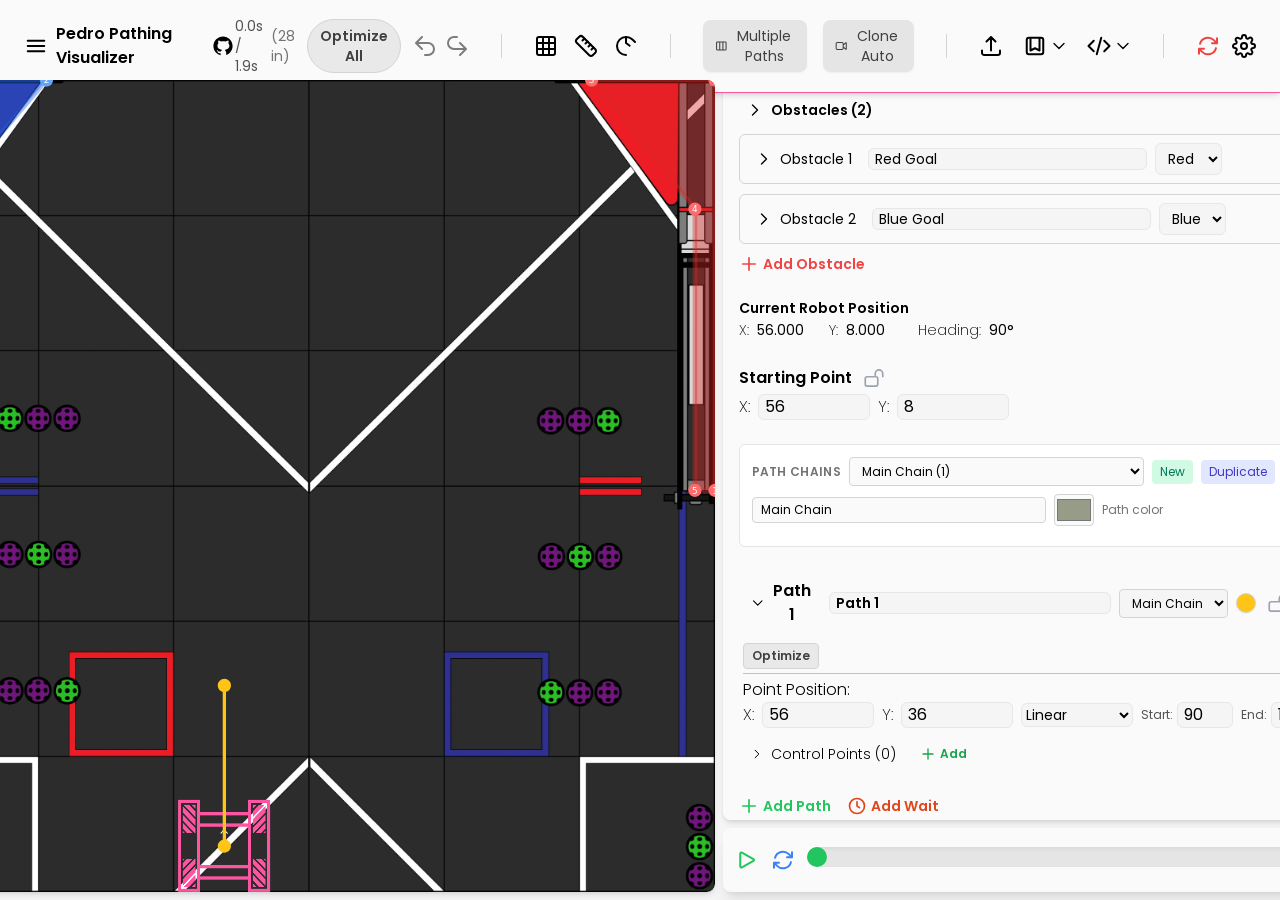
<file: index.html>
<!doctype html>
<html class="h-full w-full" lang="en">
  <head>
    <meta charset="UTF-8" />
    <meta name="viewport" content="width=device-width, initial-scale=1.0" />
    <title>Pedro Pathing Visualizer</title>
    <link rel="icon" type="image/x-icon" href="./favicon.ico" />
    <script type="module" crossorigin src="./assets/index.js"></script>
    <link rel="stylesheet" crossorigin href="./assets/index.css">
  </head>
  <body
    class="h-full w-full bg-neutral-100 font-poppins dark:bg-neutral-950 dark:text-white"
  >
    <script>
      if ("serviceWorker" in navigator) {
        let refreshing = false;
        navigator.serviceWorker.addEventListener("controllerchange", () => {
          if (refreshing) return;
          refreshing = true;
          window.location.reload();
        });

        navigator.serviceWorker.register("sw.js").then(
          (registration) => {
            registration.update();
            console.log(
              "Service worker registration successful:",
              registration,
            );
          },
          (error) => {
            console.error(`Service worker registration failed: ${error}`);
          },
        );
      } else {
        console.error("Service workers are not supported.");
      }
    </script>
  </body>
</html>
</file>
<file: assets/index.css>
*,:before,:after{box-sizing:border-box;border-width:0;border-style:solid;border-color:#e5e7eb}:before,:after{--tw-content: ""}html,:host{line-height:1.5;-webkit-text-size-adjust:100%;-moz-tab-size:4;-o-tab-size:4;tab-size:4;font-family:ui-sans-serif,system-ui,sans-serif,"Apple Color Emoji","Segoe UI Emoji",Segoe UI Symbol,"Noto Color Emoji";font-feature-settings:normal;font-variation-settings:normal;-webkit-tap-highlight-color:transparent}body{margin:0;line-height:inherit}hr{height:0;color:inherit;border-top-width:1px}abbr:where([title]){-webkit-text-decoration:underline dotted;text-decoration:underline dotted}h1,h2,h3,h4,h5,h6{font-size:inherit;font-weight:inherit}a{color:inherit;text-decoration:inherit}b,strong{font-weight:bolder}code,kbd,samp,pre{font-family:ui-monospace,SFMono-Regular,Menlo,Monaco,Consolas,Liberation Mono,Courier New,monospace;font-feature-settings:normal;font-variation-settings:normal;font-size:1em}small{font-size:80%}sub,sup{font-size:75%;line-height:0;position:relative;vertical-align:baseline}sub{bottom:-.25em}sup{top:-.5em}table{text-indent:0;border-color:inherit;border-collapse:collapse}button,input,optgroup,select,textarea{font-family:inherit;font-feature-settings:inherit;font-variation-settings:inherit;font-size:100%;font-weight:inherit;line-height:inherit;letter-spacing:inherit;color:inherit;margin:0;padding:0}button,select{text-transform:none}button,input:where([type=button]),input:where([type=reset]),input:where([type=submit]){-webkit-appearance:button;background-color:transparent;background-image:none}:-moz-focusring{outline:auto}:-moz-ui-invalid{box-shadow:none}progress{vertical-align:baseline}::-webkit-inner-spin-button,::-webkit-outer-spin-button{height:auto}[type=search]{-webkit-appearance:textfield;outline-offset:-2px}::-webkit-search-decoration{-webkit-appearance:none}::-webkit-file-upload-button{-webkit-appearance:button;font:inherit}summary{display:list-item}blockquote,dl,dd,h1,h2,h3,h4,h5,h6,hr,figure,p,pre{margin:0}fieldset{margin:0;padding:0}legend{padding:0}ol,ul,menu{list-style:none;margin:0;padding:0}dialog{padding:0}textarea{resize:vertical}input::-moz-placeholder,textarea::-moz-placeholder{opacity:1;color:#9ca3af}input::placeholder,textarea::placeholder{opacity:1;color:#9ca3af}button,[role=button]{cursor:pointer}:disabled{cursor:default}img,svg,video,canvas,audio,iframe,embed,object{display:block;vertical-align:middle}img,video{max-width:100%;height:auto}[hidden]{display:none}*,:before,:after{--tw-border-spacing-x: 0;--tw-border-spacing-y: 0;--tw-translate-x: 0;--tw-translate-y: 0;--tw-rotate: 0;--tw-skew-x: 0;--tw-skew-y: 0;--tw-scale-x: 1;--tw-scale-y: 1;--tw-pan-x: ;--tw-pan-y: ;--tw-pinch-zoom: ;--tw-scroll-snap-strictness: proximity;--tw-gradient-from-position: ;--tw-gradient-via-position: ;--tw-gradient-to-position: ;--tw-ordinal: ;--tw-slashed-zero: ;--tw-numeric-figure: ;--tw-numeric-spacing: ;--tw-numeric-fraction: ;--tw-ring-inset: ;--tw-ring-offset-width: 0px;--tw-ring-offset-color: #fff;--tw-ring-color: rgb(59 130 246 / .5);--tw-ring-offset-shadow: 0 0 #0000;--tw-ring-shadow: 0 0 #0000;--tw-shadow: 0 0 #0000;--tw-shadow-colored: 0 0 #0000;--tw-blur: ;--tw-brightness: ;--tw-contrast: ;--tw-grayscale: ;--tw-hue-rotate: ;--tw-invert: ;--tw-saturate: ;--tw-sepia: ;--tw-drop-shadow: ;--tw-backdrop-blur: ;--tw-backdrop-brightness: ;--tw-backdrop-contrast: ;--tw-backdrop-grayscale: ;--tw-backdrop-hue-rotate: ;--tw-backdrop-invert: ;--tw-backdrop-opacity: ;--tw-backdrop-saturate: ;--tw-backdrop-sepia: ;--tw-contain-size: ;--tw-contain-layout: ;--tw-contain-paint: ;--tw-contain-style: }::backdrop{--tw-border-spacing-x: 0;--tw-border-spacing-y: 0;--tw-translate-x: 0;--tw-translate-y: 0;--tw-rotate: 0;--tw-skew-x: 0;--tw-skew-y: 0;--tw-scale-x: 1;--tw-scale-y: 1;--tw-pan-x: ;--tw-pan-y: ;--tw-pinch-zoom: ;--tw-scroll-snap-strictness: proximity;--tw-gradient-from-position: ;--tw-gradient-via-position: ;--tw-gradient-to-position: ;--tw-ordinal: ;--tw-slashed-zero: ;--tw-numeric-figure: ;--tw-numeric-spacing: ;--tw-numeric-fraction: ;--tw-ring-inset: ;--tw-ring-offset-width: 0px;--tw-ring-offset-color: #fff;--tw-ring-color: rgb(59 130 246 / .5);--tw-ring-offset-shadow: 0 0 #0000;--tw-ring-shadow: 0 0 #0000;--tw-shadow: 0 0 #0000;--tw-shadow-colored: 0 0 #0000;--tw-blur: ;--tw-brightness: ;--tw-contrast: ;--tw-grayscale: ;--tw-hue-rotate: ;--tw-invert: ;--tw-saturate: ;--tw-sepia: ;--tw-drop-shadow: ;--tw-backdrop-blur: ;--tw-backdrop-brightness: ;--tw-backdrop-contrast: ;--tw-backdrop-grayscale: ;--tw-backdrop-hue-rotate: ;--tw-backdrop-invert: ;--tw-backdrop-opacity: ;--tw-backdrop-saturate: ;--tw-backdrop-sepia: ;--tw-contain-size: ;--tw-contain-layout: ;--tw-contain-paint: ;--tw-contain-style: }.pointer-events-none{pointer-events:none}.pointer-events-auto{pointer-events:auto}.visible{visibility:visible}.collapse{visibility:collapse}.static{position:static}.fixed{position:fixed}.absolute{position:absolute}.relative{position:relative}.sticky{position:sticky}.inset-0{top:0;right:0;bottom:0;left:0}.-bottom-5{bottom:-1.25rem}.bottom-2{bottom:.5rem}.bottom-4{bottom:1rem}.bottom-full{bottom:100%}.left-0{left:0}.left-1\/2{left:50%}.left-4{left:1rem}.right-0{right:0}.right-1{right:.25rem}.right-2{right:.5rem}.right-4{right:1rem}.top-0{top:0}.top-1{top:.25rem}.z-10{z-index:10}.z-20{z-index:20}.z-40{z-index:40}.z-50{z-index:50}.z-\[1005\]{z-index:1005}.z-\[1006\]{z-index:1006}.z-\[1010\]{z-index:1010}.z-\[1100\]{z-index:1100}.z-\[1200\]{z-index:1200}.z-\[2000\]{z-index:2000}.mx-2{margin-left:.5rem;margin-right:.5rem}.mx-4{margin-left:1rem;margin-right:1rem}.mx-auto{margin-left:auto;margin-right:auto}.mb-1{margin-bottom:.25rem}.mb-2{margin-bottom:.5rem}.mb-3{margin-bottom:.75rem}.mb-4{margin-bottom:1rem}.mb-6{margin-bottom:1.5rem}.ml-1{margin-left:.25rem}.ml-2{margin-left:.5rem}.ml-6{margin-left:1.5rem}.ml-auto{margin-left:auto}.mr-1{margin-right:.25rem}.mt-0\.5{margin-top:.125rem}.mt-1{margin-top:.25rem}.mt-1\.5{margin-top:.375rem}.mt-2{margin-top:.5rem}.mt-3{margin-top:.75rem}.mt-4{margin-top:1rem}.block{display:block}.flex{display:flex}.inline-flex{display:inline-flex}.grid{display:grid}.hidden{display:none}.aspect-square{aspect-ratio:1 / 1}.size-10{width:2.5rem;height:2.5rem}.size-12{width:3rem;height:3rem}.size-3{width:.75rem;height:.75rem}.size-3\.5{width:.875rem;height:.875rem}.size-4{width:1rem;height:1rem}.size-5{width:1.25rem;height:1.25rem}.size-6{width:1.5rem;height:1.5rem}.h-10{height:2.5rem}.h-2{height:.5rem}.h-20{height:5rem}.h-3{height:.75rem}.h-32{height:8rem}.h-4{height:1rem}.h-5{height:1.25rem}.h-6{height:1.5rem}.h-8{height:2rem}.h-\[0\.75px\]{height:.75px}.h-full{height:100%}.h-screen{height:100vh}.max-h-\[68vh\]{max-height:68vh}.max-h-\[80vh\]{max-height:80vh}.max-h-\[90vh\]{max-height:90vh}.max-h-\[92vh\]{max-height:92vh}.min-h-4{min-height:1rem}.w-10{width:2.5rem}.w-14{width:3.5rem}.w-16{width:4rem}.w-20{width:5rem}.w-24{width:6rem}.w-28{width:7rem}.w-3{width:.75rem}.w-32{width:8rem}.w-4{width:1rem}.w-40{width:10rem}.w-48{width:12rem}.w-5{width:1.25rem}.w-8{width:2rem}.w-80{width:20rem}.w-\[min\(96vw\,1180px\)\]{width:min(96vw,1180px)}.w-full{width:100%}.w-screen{width:100vw}.min-w-0{min-width:0px}.min-w-\[3rem\]{min-width:3rem}.max-w-2xl{max-width:42rem}.max-w-4xl{max-width:56rem}.max-w-\[12rem\]{max-width:12rem}.max-w-\[160px\]{max-width:160px}.max-w-md{max-width:28rem}.flex-1{flex:1 1 0%}.flex-shrink-0,.shrink-0{flex-shrink:0}.grow{flex-grow:1}.-translate-x-1\/2{--tw-translate-x: -50%;transform:translate(var(--tw-translate-x),var(--tw-translate-y)) rotate(var(--tw-rotate)) skew(var(--tw-skew-x)) skewY(var(--tw-skew-y)) scaleX(var(--tw-scale-x)) scaleY(var(--tw-scale-y))}.-translate-x-full{--tw-translate-x: -100%;transform:translate(var(--tw-translate-x),var(--tw-translate-y)) rotate(var(--tw-rotate)) skew(var(--tw-skew-x)) skewY(var(--tw-skew-y)) scaleX(var(--tw-scale-x)) scaleY(var(--tw-scale-y))}.translate-x-0{--tw-translate-x: 0px;transform:translate(var(--tw-translate-x),var(--tw-translate-y)) rotate(var(--tw-rotate)) skew(var(--tw-skew-x)) skewY(var(--tw-skew-y)) scaleX(var(--tw-scale-x)) scaleY(var(--tw-scale-y))}.rotate-0{--tw-rotate: 0deg;transform:translate(var(--tw-translate-x),var(--tw-translate-y)) rotate(var(--tw-rotate)) skew(var(--tw-skew-x)) skewY(var(--tw-skew-y)) scaleX(var(--tw-scale-x)) scaleY(var(--tw-scale-y))}.rotate-180{--tw-rotate: 180deg;transform:translate(var(--tw-translate-x),var(--tw-translate-y)) rotate(var(--tw-rotate)) skew(var(--tw-skew-x)) skewY(var(--tw-skew-y)) scaleX(var(--tw-scale-x)) scaleY(var(--tw-scale-y))}.rotate-90{--tw-rotate: 90deg;transform:translate(var(--tw-translate-x),var(--tw-translate-y)) rotate(var(--tw-rotate)) skew(var(--tw-skew-x)) skewY(var(--tw-skew-y)) scaleX(var(--tw-scale-x)) scaleY(var(--tw-scale-y))}.transform{transform:translate(var(--tw-translate-x),var(--tw-translate-y)) rotate(var(--tw-rotate)) skew(var(--tw-skew-x)) skewY(var(--tw-skew-y)) scaleX(var(--tw-scale-x)) scaleY(var(--tw-scale-y))}@keyframes spin{to{transform:rotate(360deg)}}.animate-spin{animation:spin 1s linear infinite}.cursor-crosshair{cursor:crosshair}.cursor-grab{cursor:grab}.cursor-move{cursor:move}.cursor-nwse-resize{cursor:nwse-resize}.cursor-pointer{cursor:pointer}.resize{resize:both}.appearance-none{-webkit-appearance:none;-moz-appearance:none;appearance:none}.grid-cols-1{grid-template-columns:repeat(1,minmax(0,1fr))}.grid-cols-2{grid-template-columns:repeat(2,minmax(0,1fr))}.grid-cols-3{grid-template-columns:repeat(3,minmax(0,1fr))}.flex-row{flex-direction:row}.flex-col{flex-direction:column}.flex-wrap{flex-wrap:wrap}.items-start{align-items:flex-start}.items-center{align-items:center}.justify-start{justify-content:flex-start}.justify-end{justify-content:flex-end}.justify-center{justify-content:center}.justify-between{justify-content:space-between}.gap-0{gap:0px}.gap-0\.5{gap:.125rem}.gap-1{gap:.25rem}.gap-1\.5{gap:.375rem}.gap-2{gap:.5rem}.gap-2\.5{gap:.625rem}.gap-3{gap:.75rem}.gap-4{gap:1rem}.gap-6{gap:1.5rem}.space-y-1>:not([hidden])~:not([hidden]){--tw-space-y-reverse: 0;margin-top:calc(.25rem * calc(1 - var(--tw-space-y-reverse)));margin-bottom:calc(.25rem * var(--tw-space-y-reverse))}.space-y-2>:not([hidden])~:not([hidden]){--tw-space-y-reverse: 0;margin-top:calc(.5rem * calc(1 - var(--tw-space-y-reverse)));margin-bottom:calc(.5rem * var(--tw-space-y-reverse))}.space-y-3>:not([hidden])~:not([hidden]){--tw-space-y-reverse: 0;margin-top:calc(.75rem * calc(1 - var(--tw-space-y-reverse)));margin-bottom:calc(.75rem * var(--tw-space-y-reverse))}.space-y-4>:not([hidden])~:not([hidden]){--tw-space-y-reverse: 0;margin-top:calc(1rem * calc(1 - var(--tw-space-y-reverse)));margin-bottom:calc(1rem * var(--tw-space-y-reverse))}.divide-y>:not([hidden])~:not([hidden]){--tw-divide-y-reverse: 0;border-top-width:calc(1px * calc(1 - var(--tw-divide-y-reverse)));border-bottom-width:calc(1px * var(--tw-divide-y-reverse))}.divide-neutral-200>:not([hidden])~:not([hidden]){--tw-divide-opacity: 1;border-color:rgb(229 229 229 / var(--tw-divide-opacity))}.overflow-auto{overflow:auto}.overflow-hidden{overflow:hidden}.overflow-clip{overflow:clip}.overflow-y-auto{overflow-y:auto}.overflow-x-hidden{overflow-x:hidden}.overflow-y-scroll{overflow-y:scroll}.truncate{overflow:hidden;text-overflow:ellipsis;white-space:nowrap}.whitespace-normal{white-space:normal}.whitespace-nowrap{white-space:nowrap}.rounded{border-radius:.25rem}.rounded-full{border-radius:9999px}.rounded-lg{border-radius:.5rem}.rounded-md{border-radius:.375rem}.border{border-width:1px}.border-2{border-width:2px}.border-\[0\.5px\]{border-width:.5px}.border-b{border-bottom-width:1px}.border-b-2{border-bottom-width:2px}.border-b-\[0\.75px\]{border-bottom-width:.75px}.border-l{border-left-width:1px}.border-t{border-top-width:1px}.border-dashed{border-style:dashed}.border-\[\#fe55a2\]{--tw-border-opacity: 1;border-color:rgb(254 85 162 / var(--tw-border-opacity))}.border-amber-200{--tw-border-opacity: 1;border-color:rgb(253 230 138 / var(--tw-border-opacity))}.border-amber-300{--tw-border-opacity: 1;border-color:rgb(252 211 77 / var(--tw-border-opacity))}.border-blue-200{--tw-border-opacity: 1;border-color:rgb(191 219 254 / var(--tw-border-opacity))}.border-blue-300{--tw-border-opacity: 1;border-color:rgb(147 197 253 / var(--tw-border-opacity))}.border-blue-500{--tw-border-opacity: 1;border-color:rgb(59 130 246 / var(--tw-border-opacity))}.border-cyan-300{--tw-border-opacity: 1;border-color:rgb(103 232 249 / var(--tw-border-opacity))}.border-green-300{--tw-border-opacity: 1;border-color:rgb(134 239 172 / var(--tw-border-opacity))}.border-neutral-200{--tw-border-opacity: 1;border-color:rgb(229 229 229 / var(--tw-border-opacity))}.border-neutral-200\/70{border-color:#e5e5e5b3}.border-neutral-300{--tw-border-opacity: 1;border-color:rgb(212 212 212 / var(--tw-border-opacity))}.border-purple-300{--tw-border-opacity: 1;border-color:rgb(216 180 254 / var(--tw-border-opacity))}.border-red-300{--tw-border-opacity: 1;border-color:rgb(252 165 165 / var(--tw-border-opacity))}.bg-amber-200{--tw-bg-opacity: 1;background-color:rgb(253 230 138 / var(--tw-bg-opacity))}.bg-amber-400{--tw-bg-opacity: 1;background-color:rgb(251 191 36 / var(--tw-bg-opacity))}.bg-amber-50{--tw-bg-opacity: 1;background-color:rgb(255 251 235 / var(--tw-bg-opacity))}.bg-amber-500{--tw-bg-opacity: 1;background-color:rgb(245 158 11 / var(--tw-bg-opacity))}.bg-amber-700{--tw-bg-opacity: 1;background-color:rgb(180 83 9 / var(--tw-bg-opacity))}.bg-black{--tw-bg-opacity: 1;background-color:rgb(0 0 0 / var(--tw-bg-opacity))}.bg-black\/40{background-color:#0006}.bg-blue-50{--tw-bg-opacity: 1;background-color:rgb(239 246 255 / var(--tw-bg-opacity))}.bg-blue-500{--tw-bg-opacity: 1;background-color:rgb(59 130 246 / var(--tw-bg-opacity))}.bg-blue-600{--tw-bg-opacity: 1;background-color:rgb(37 99 235 / var(--tw-bg-opacity))}.bg-cyan-100{--tw-bg-opacity: 1;background-color:rgb(207 250 254 / var(--tw-bg-opacity))}.bg-cyan-400{--tw-bg-opacity: 1;background-color:rgb(34 211 238 / var(--tw-bg-opacity))}.bg-cyan-500{--tw-bg-opacity: 1;background-color:rgb(6 182 212 / var(--tw-bg-opacity))}.bg-emerald-100{--tw-bg-opacity: 1;background-color:rgb(209 250 229 / var(--tw-bg-opacity))}.bg-emerald-500{--tw-bg-opacity: 1;background-color:rgb(16 185 129 / var(--tw-bg-opacity))}.bg-emerald-600{--tw-bg-opacity: 1;background-color:rgb(5 150 105 / var(--tw-bg-opacity))}.bg-green-50{--tw-bg-opacity: 1;background-color:rgb(240 253 244 / var(--tw-bg-opacity))}.bg-green-500{--tw-bg-opacity: 1;background-color:rgb(34 197 94 / var(--tw-bg-opacity))}.bg-indigo-100{--tw-bg-opacity: 1;background-color:rgb(224 231 255 / var(--tw-bg-opacity))}.bg-indigo-600{--tw-bg-opacity: 1;background-color:rgb(79 70 229 / var(--tw-bg-opacity))}.bg-neutral-100{--tw-bg-opacity: 1;background-color:rgb(245 245 245 / var(--tw-bg-opacity))}.bg-neutral-100\/70{background-color:#f5f5f5b3}.bg-neutral-200{--tw-bg-opacity: 1;background-color:rgb(229 229 229 / var(--tw-bg-opacity))}.bg-neutral-200\/80{background-color:#e5e5e5cc}.bg-neutral-300{--tw-bg-opacity: 1;background-color:rgb(212 212 212 / var(--tw-bg-opacity))}.bg-neutral-50{--tw-bg-opacity: 1;background-color:rgb(250 250 250 / var(--tw-bg-opacity))}.bg-neutral-500{--tw-bg-opacity: 1;background-color:rgb(115 115 115 / var(--tw-bg-opacity))}.bg-neutral-800{--tw-bg-opacity: 1;background-color:rgb(38 38 38 / var(--tw-bg-opacity))}.bg-neutral-900{--tw-bg-opacity: 1;background-color:rgb(23 23 23 / var(--tw-bg-opacity))}.bg-neutral-950{--tw-bg-opacity: 1;background-color:rgb(10 10 10 / var(--tw-bg-opacity))}.bg-purple-50{--tw-bg-opacity: 1;background-color:rgb(250 245 255 / var(--tw-bg-opacity))}.bg-purple-500{--tw-bg-opacity: 1;background-color:rgb(168 85 247 / var(--tw-bg-opacity))}.bg-purple-600{--tw-bg-opacity: 1;background-color:rgb(147 51 234 / var(--tw-bg-opacity))}.bg-red-100{--tw-bg-opacity: 1;background-color:rgb(254 226 226 / var(--tw-bg-opacity))}.bg-red-500{--tw-bg-opacity: 1;background-color:rgb(239 68 68 / var(--tw-bg-opacity))}.bg-rose-100{--tw-bg-opacity: 1;background-color:rgb(255 228 230 / var(--tw-bg-opacity))}.bg-rose-500{--tw-bg-opacity: 1;background-color:rgb(244 63 94 / var(--tw-bg-opacity))}.bg-white{--tw-bg-opacity: 1;background-color:rgb(255 255 255 / var(--tw-bg-opacity))}.bg-white\/20{background-color:#fff3}.bg-opacity-25{--tw-bg-opacity: .25}.bg-opacity-40{--tw-bg-opacity: .4}.bg-opacity-50{--tw-bg-opacity: .5}.bg-opacity-60{--tw-bg-opacity: .6}.bg-gradient-to-r{background-image:linear-gradient(to right,var(--tw-gradient-stops))}.from-blue-50{--tw-gradient-from: #eff6ff var(--tw-gradient-from-position);--tw-gradient-to: rgb(239 246 255 / 0) var(--tw-gradient-to-position);--tw-gradient-stops: var(--tw-gradient-from), var(--tw-gradient-to)}.from-blue-500{--tw-gradient-from: #3b82f6 var(--tw-gradient-from-position);--tw-gradient-to: rgb(59 130 246 / 0) var(--tw-gradient-to-position);--tw-gradient-stops: var(--tw-gradient-from), var(--tw-gradient-to)}.from-transparent{--tw-gradient-from: transparent var(--tw-gradient-from-position);--tw-gradient-to: rgb(0 0 0 / 0) var(--tw-gradient-to-position);--tw-gradient-stops: var(--tw-gradient-from), var(--tw-gradient-to)}.via-yellow-200\/20{--tw-gradient-to: rgb(254 240 138 / 0) var(--tw-gradient-to-position);--tw-gradient-stops: var(--tw-gradient-from), rgb(254 240 138 / .2) var(--tw-gradient-via-position), var(--tw-gradient-to)}.to-blue-100{--tw-gradient-to: #dbeafe var(--tw-gradient-to-position)}.to-purple-600{--tw-gradient-to: #9333ea var(--tw-gradient-to-position)}.to-transparent{--tw-gradient-to: transparent var(--tw-gradient-to-position)}.fill-blue-600{fill:#2563eb}.fill-gray-400{fill:#9ca3af}.fill-gray-600{fill:#4b5563}.fill-red-600{fill:#dc2626}.fill-white{fill:#fff}.stroke-blue-500{stroke:#3b82f6}.stroke-gray-400{stroke:#9ca3af}.stroke-green-500{stroke:#22c55e}.stroke-red-500{stroke:#ef4444}.stroke-yellow-500{stroke:#eab308}.object-contain{-o-object-fit:contain;object-fit:contain}.p-0{padding:0}.p-1{padding:.25rem}.p-1\.5{padding:.375rem}.p-2{padding:.5rem}.p-3{padding:.75rem}.p-4{padding:1rem}.p-6{padding:1.5rem}.p-8{padding:2rem}.px-1{padding-left:.25rem;padding-right:.25rem}.px-1\.5{padding-left:.375rem;padding-right:.375rem}.px-2{padding-left:.5rem;padding-right:.5rem}.px-3{padding-left:.75rem;padding-right:.75rem}.px-4{padding-left:1rem;padding-right:1rem}.px-6{padding-left:1.5rem;padding-right:1.5rem}.py-0\.5{padding-top:.125rem;padding-bottom:.125rem}.py-1{padding-top:.25rem;padding-bottom:.25rem}.py-1\.5{padding-top:.375rem;padding-bottom:.375rem}.py-2{padding-top:.5rem;padding-bottom:.5rem}.py-2\.5{padding-top:.625rem;padding-bottom:.625rem}.py-3{padding-top:.75rem;padding-bottom:.75rem}.py-4{padding-top:1rem;padding-bottom:1rem}.py-5{padding-top:1.25rem;padding-bottom:1.25rem}.pl-1\.5{padding-left:.375rem}.pr-2{padding-right:.5rem}.pt-20{padding-top:5rem}.pt-4{padding-top:1rem}.text-left{text-align:left}.text-center{text-align:center}.text-right{text-align:right}.font-poppins{font-family:Poppins,ui-sans-serif,system-ui,sans-serif}.text-2xl{font-size:1.5rem;line-height:2rem}.text-\[10px\]{font-size:10px}.text-\[11px\]{font-size:11px}.text-\[8px\]{font-size:8px}.text-\[9px\]{font-size:9px}.text-base{font-size:1rem;line-height:1.5rem}.text-lg{font-size:1.125rem;line-height:1.75rem}.text-sm{font-size:.875rem;line-height:1.25rem}.text-xl{font-size:1.25rem;line-height:1.75rem}.text-xs{font-size:.75rem;line-height:1rem}.font-bold{font-weight:700}.font-extralight{font-weight:200}.font-light{font-weight:300}.font-medium{font-weight:500}.font-normal{font-weight:400}.font-semibold{font-weight:600}.uppercase{text-transform:uppercase}.tracking-wide{letter-spacing:.025em}.text-\[\#E1461B\]{--tw-text-opacity: 1;color:rgb(225 70 27 / var(--tw-text-opacity))}.text-amber-500{--tw-text-opacity: 1;color:rgb(245 158 11 / var(--tw-text-opacity))}.text-amber-600{--tw-text-opacity: 1;color:rgb(217 119 6 / var(--tw-text-opacity))}.text-amber-700{--tw-text-opacity: 1;color:rgb(180 83 9 / var(--tw-text-opacity))}.text-amber-800{--tw-text-opacity: 1;color:rgb(146 64 14 / var(--tw-text-opacity))}.text-blue-500{--tw-text-opacity: 1;color:rgb(59 130 246 / var(--tw-text-opacity))}.text-blue-600{--tw-text-opacity: 1;color:rgb(37 99 235 / var(--tw-text-opacity))}.text-blue-700{--tw-text-opacity: 1;color:rgb(29 78 216 / var(--tw-text-opacity))}.text-cyan-800{--tw-text-opacity: 1;color:rgb(21 94 117 / var(--tw-text-opacity))}.text-emerald-700{--tw-text-opacity: 1;color:rgb(4 120 87 / var(--tw-text-opacity))}.text-gray-400{--tw-text-opacity: 1;color:rgb(156 163 175 / var(--tw-text-opacity))}.text-green-500{--tw-text-opacity: 1;color:rgb(34 197 94 / var(--tw-text-opacity))}.text-green-600{--tw-text-opacity: 1;color:rgb(22 163 74 / var(--tw-text-opacity))}.text-green-700{--tw-text-opacity: 1;color:rgb(21 128 61 / var(--tw-text-opacity))}.text-indigo-500{--tw-text-opacity: 1;color:rgb(99 102 241 / var(--tw-text-opacity))}.text-indigo-700{--tw-text-opacity: 1;color:rgb(67 56 202 / var(--tw-text-opacity))}.text-neutral-400{--tw-text-opacity: 1;color:rgb(163 163 163 / var(--tw-text-opacity))}.text-neutral-500{--tw-text-opacity: 1;color:rgb(115 115 115 / var(--tw-text-opacity))}.text-neutral-600{--tw-text-opacity: 1;color:rgb(82 82 82 / var(--tw-text-opacity))}.text-neutral-700{--tw-text-opacity: 1;color:rgb(64 64 64 / var(--tw-text-opacity))}.text-neutral-800{--tw-text-opacity: 1;color:rgb(38 38 38 / var(--tw-text-opacity))}.text-neutral-900{--tw-text-opacity: 1;color:rgb(23 23 23 / var(--tw-text-opacity))}.text-neutral-950{--tw-text-opacity: 1;color:rgb(10 10 10 / var(--tw-text-opacity))}.text-purple-500{--tw-text-opacity: 1;color:rgb(168 85 247 / var(--tw-text-opacity))}.text-purple-600{--tw-text-opacity: 1;color:rgb(147 51 234 / var(--tw-text-opacity))}.text-purple-700{--tw-text-opacity: 1;color:rgb(126 34 206 / var(--tw-text-opacity))}.text-red-500{--tw-text-opacity: 1;color:rgb(239 68 68 / var(--tw-text-opacity))}.text-red-700{--tw-text-opacity: 1;color:rgb(185 28 28 / var(--tw-text-opacity))}.text-rose-700{--tw-text-opacity: 1;color:rgb(190 18 60 / var(--tw-text-opacity))}.text-white{--tw-text-opacity: 1;color:rgb(255 255 255 / var(--tw-text-opacity))}.underline{text-decoration-line:underline}.placeholder-neutral-500::-moz-placeholder{--tw-placeholder-opacity: 1;color:rgb(115 115 115 / var(--tw-placeholder-opacity))}.placeholder-neutral-500::placeholder{--tw-placeholder-opacity: 1;color:rgb(115 115 115 / var(--tw-placeholder-opacity))}.accent-blue-500{accent-color:#3b82f6}.accent-indigo-500{accent-color:#6366f1}.opacity-0{opacity:0}.opacity-100{opacity:1}.opacity-25{opacity:.25}.opacity-45{opacity:.45}.opacity-50{opacity:.5}.opacity-75{opacity:.75}.opacity-80{opacity:.8}.opacity-90{opacity:.9}.shadow-2xl{--tw-shadow: 0 25px 50px -12px rgb(0 0 0 / .25);--tw-shadow-colored: 0 25px 50px -12px var(--tw-shadow-color);box-shadow:var(--tw-ring-offset-shadow, 0 0 #0000),var(--tw-ring-shadow, 0 0 #0000),var(--tw-shadow)}.shadow-lg{--tw-shadow: 0 10px 15px -3px rgb(0 0 0 / .1), 0 4px 6px -4px rgb(0 0 0 / .1);--tw-shadow-colored: 0 10px 15px -3px var(--tw-shadow-color), 0 4px 6px -4px var(--tw-shadow-color);box-shadow:var(--tw-ring-offset-shadow, 0 0 #0000),var(--tw-ring-shadow, 0 0 #0000),var(--tw-shadow)}.shadow-md{--tw-shadow: 0 4px 6px -1px rgb(0 0 0 / .1), 0 2px 4px -2px rgb(0 0 0 / .1);--tw-shadow-colored: 0 4px 6px -1px var(--tw-shadow-color), 0 2px 4px -2px var(--tw-shadow-color);box-shadow:var(--tw-ring-offset-shadow, 0 0 #0000),var(--tw-ring-shadow, 0 0 #0000),var(--tw-shadow)}.shadow-sm{--tw-shadow: 0 1px 2px 0 rgb(0 0 0 / .05);--tw-shadow-colored: 0 1px 2px 0 var(--tw-shadow-color);box-shadow:var(--tw-ring-offset-shadow, 0 0 #0000),var(--tw-ring-shadow, 0 0 #0000),var(--tw-shadow)}.shadow-xl{--tw-shadow: 0 20px 25px -5px rgb(0 0 0 / .1), 0 8px 10px -6px rgb(0 0 0 / .1);--tw-shadow-colored: 0 20px 25px -5px var(--tw-shadow-color), 0 8px 10px -6px var(--tw-shadow-color);box-shadow:var(--tw-ring-offset-shadow, 0 0 #0000),var(--tw-ring-shadow, 0 0 #0000),var(--tw-shadow)}.ring{--tw-ring-offset-shadow: var(--tw-ring-inset) 0 0 0 var(--tw-ring-offset-width) var(--tw-ring-offset-color);--tw-ring-shadow: var(--tw-ring-inset) 0 0 0 calc(3px + var(--tw-ring-offset-width)) var(--tw-ring-color);box-shadow:var(--tw-ring-offset-shadow),var(--tw-ring-shadow),var(--tw-shadow, 0 0 #0000)}.blur{--tw-blur: blur(8px);filter:var(--tw-blur) var(--tw-brightness) var(--tw-contrast) var(--tw-grayscale) var(--tw-hue-rotate) var(--tw-invert) var(--tw-saturate) var(--tw-sepia) var(--tw-drop-shadow)}.invert{--tw-invert: invert(100%);filter:var(--tw-blur) var(--tw-brightness) var(--tw-contrast) var(--tw-grayscale) var(--tw-hue-rotate) var(--tw-invert) var(--tw-saturate) var(--tw-sepia) var(--tw-drop-shadow)}.filter{filter:var(--tw-blur) var(--tw-brightness) var(--tw-contrast) var(--tw-grayscale) var(--tw-hue-rotate) var(--tw-invert) var(--tw-saturate) var(--tw-sepia) var(--tw-drop-shadow)}.backdrop-blur-sm{--tw-backdrop-blur: blur(4px);-webkit-backdrop-filter:var(--tw-backdrop-blur) var(--tw-backdrop-brightness) var(--tw-backdrop-contrast) var(--tw-backdrop-grayscale) var(--tw-backdrop-hue-rotate) var(--tw-backdrop-invert) var(--tw-backdrop-opacity) var(--tw-backdrop-saturate) var(--tw-backdrop-sepia);backdrop-filter:var(--tw-backdrop-blur) var(--tw-backdrop-brightness) var(--tw-backdrop-contrast) var(--tw-backdrop-grayscale) var(--tw-backdrop-hue-rotate) var(--tw-backdrop-invert) var(--tw-backdrop-opacity) var(--tw-backdrop-saturate) var(--tw-backdrop-sepia)}.transition{transition-property:color,background-color,border-color,text-decoration-color,fill,stroke,opacity,box-shadow,transform,filter,backdrop-filter;transition-timing-function:cubic-bezier(.4,0,.2,1);transition-duration:.15s}.transition-all{transition-property:all;transition-timing-function:cubic-bezier(.4,0,.2,1);transition-duration:.15s}.transition-colors{transition-property:color,background-color,border-color,text-decoration-color,fill,stroke;transition-timing-function:cubic-bezier(.4,0,.2,1);transition-duration:.15s}.transition-opacity{transition-property:opacity;transition-timing-function:cubic-bezier(.4,0,.2,1);transition-duration:.15s}.transition-transform{transition-property:transform;transition-timing-function:cubic-bezier(.4,0,.2,1);transition-duration:.15s}.duration-200{transition-duration:.2s}.duration-300{transition-duration:.3s}.duration-700{transition-duration:.7s}.ease-in-out{transition-timing-function:cubic-bezier(.4,0,.2,1)}.ease-out{transition-timing-function:cubic-bezier(0,0,.2,1)}*::selection{background-color:#22c55e4d;color:inherit}*::-moz-selection{background-color:#22c55e4d;color:inherit}@keyframes slideDown{0%{opacity:0;transform:translateY(-8px)}to{opacity:1;transform:translateY(0)}}@keyframes slideUp{0%{opacity:0;transform:translateY(8px)}to{opacity:1;transform:translateY(0)}}@keyframes fadeIn{0%{opacity:0}to{opacity:1}}@keyframes scaleIn{0%{opacity:0;transform:scale(.95)}to{opacity:1;transform:scale(1)}}button{outline:2px solid transparent;outline-offset:2px;--tw-ring-offset-shadow: var(--tw-ring-inset) 0 0 0 var(--tw-ring-offset-width) var(--tw-ring-offset-color);--tw-ring-shadow: var(--tw-ring-inset) 0 0 0 calc(0px + var(--tw-ring-offset-width)) var(--tw-ring-color);box-shadow:var(--tw-ring-offset-shadow),var(--tw-ring-shadow),var(--tw-shadow, 0 0 #0000);transition-property:color,background-color,border-color,text-decoration-color,fill,stroke;transition-timing-function:cubic-bezier(.4,0,.2,1);transition-duration:.3s}button:not(:disabled):hover{background-color:#00000008}input,textarea,select{outline:2px solid transparent;outline-offset:2px;--tw-ring-offset-shadow: var(--tw-ring-inset) 0 0 0 var(--tw-ring-offset-width) var(--tw-ring-offset-color);--tw-ring-shadow: var(--tw-ring-inset) 0 0 0 calc(0px + var(--tw-ring-offset-width)) var(--tw-ring-color);box-shadow:var(--tw-ring-offset-shadow),var(--tw-ring-shadow),var(--tw-shadow, 0 0 #0000);transition-property:all;transition-timing-function:cubic-bezier(.4,0,.2,1);transition-duration:.3s}input:focus,textarea:focus,select:focus{outline:2px solid transparent;outline-offset:2px;--tw-ring-offset-shadow: var(--tw-ring-inset) 0 0 0 var(--tw-ring-offset-width) var(--tw-ring-offset-color);--tw-ring-shadow: var(--tw-ring-inset) 0 0 0 calc(0px + var(--tw-ring-offset-width)) var(--tw-ring-color);box-shadow:var(--tw-ring-offset-shadow),var(--tw-ring-shadow),var(--tw-shadow, 0 0 #0000);--tw-ring-offset-width: 0px}input::selection,textarea::selection,select::selection{background-color:#22c55e4d;color:inherit}input::-moz-selection,textarea::-moz-selection,select::-moz-selection{background-color:#22c55e4d;color:inherit}.card-hover{transition-property:all;transition-timing-function:cubic-bezier(.4,0,.2,1);transition-duration:.3s;transition-timing-function:cubic-bezier(0,0,.2,1)}.card-hover:hover{--tw-translate-y: -.25rem;transform:translate(var(--tw-translate-x),var(--tw-translate-y)) rotate(var(--tw-rotate)) skew(var(--tw-skew-x)) skewY(var(--tw-skew-y)) scaleX(var(--tw-scale-x)) scaleY(var(--tw-scale-y));--tw-shadow: 0 10px 15px -3px rgb(0 0 0 / .1), 0 4px 6px -4px rgb(0 0 0 / .1);--tw-shadow-colored: 0 10px 15px -3px var(--tw-shadow-color), 0 4px 6px -4px var(--tw-shadow-color);box-shadow:var(--tw-ring-offset-shadow, 0 0 #0000),var(--tw-ring-shadow, 0 0 #0000),var(--tw-shadow)}.slider:where(.dark,.dark *){--tw-bg-opacity: 1;background-color:rgb(23 23 23 / var(--tw-bg-opacity))}.slider::-webkit-slider-runnable-track{border-radius:9999px;background-color:#0000001a;--tw-shadow: inset 0 2px 4px 0 rgb(0 0 0 / .05);--tw-shadow-colored: inset 0 2px 4px 0 var(--tw-shadow-color);box-shadow:var(--tw-ring-offset-shadow, 0 0 #0000),var(--tw-ring-shadow, 0 0 #0000),var(--tw-shadow)}.slider:where(.dark,.dark *)::-webkit-slider-runnable-track{--tw-bg-opacity: 1;background-color:rgb(64 64 64 / var(--tw-bg-opacity))}.slider::-webkit-slider-thumb{height:1.25rem;width:1.25rem;cursor:pointer;-webkit-appearance:none;-moz-appearance:none;appearance:none;border-radius:9999px;--tw-bg-opacity: 1;background-color:rgb(34 197 94 / var(--tw-bg-opacity));-webkit-transition-property:all;transition-property:all;transition-timing-function:cubic-bezier(.4,0,.2,1);transition-duration:.2s}.slider::-webkit-slider-thumb:hover{--tw-shadow: 0 10px 15px -3px rgb(0 0 0 / .1), 0 4px 6px -4px rgb(0 0 0 / .1);--tw-shadow-colored: 0 10px 15px -3px var(--tw-shadow-color), 0 4px 6px -4px var(--tw-shadow-color);box-shadow:var(--tw-ring-offset-shadow, 0 0 #0000),var(--tw-ring-shadow, 0 0 #0000),var(--tw-shadow)}@font-face{font-family:Poppins;src:url(../fonts/Poppins-ExtraLight.ttf) format("truetype");font-weight:200}@font-face{font-family:Poppins;src:url(../fonts/Poppins-Light.ttf) format("truetype");font-weight:300}@font-face{font-family:Poppins;src:url(../fonts/Poppins-Regular.ttf) format("truetype");font-weight:400}@font-face{font-family:Poppins;src:url(../fonts/Poppins-SemiBold.ttf) format("truetype");font-weight:600}.two-element-container *{user-select:none!important;-webkit-user-select:none!important;-moz-user-select:none!important;-ms-user-select:none!important}.control-tab *,.navbar *{user-select:auto;-webkit-user-select:auto;-moz-user-select:auto;-ms-user-select:auto}img[alt=Field],img[alt=Robot]{pointer-events:none!important;user-drag:none!important;-webkit-user-drag:none!important}.file\:mr-4::file-selector-button{margin-right:1rem}.file\:cursor-pointer::file-selector-button{cursor:pointer}.file\:rounded-md::file-selector-button{border-radius:.375rem}.file\:border-0::file-selector-button{border-width:0px}.file\:bg-blue-500::file-selector-button{--tw-bg-opacity: 1;background-color:rgb(59 130 246 / var(--tw-bg-opacity))}.file\:px-4::file-selector-button{padding-left:1rem;padding-right:1rem}.file\:py-2::file-selector-button{padding-top:.5rem;padding-bottom:.5rem}.file\:text-sm::file-selector-button{font-size:.875rem;line-height:1.25rem}.file\:font-semibold::file-selector-button{font-weight:600}.file\:text-white::file-selector-button{--tw-text-opacity: 1;color:rgb(255 255 255 / var(--tw-text-opacity))}.hover\:scale-105:hover{--tw-scale-x: 1.05;--tw-scale-y: 1.05;transform:translate(var(--tw-translate-x),var(--tw-translate-y)) rotate(var(--tw-rotate)) skew(var(--tw-skew-x)) skewY(var(--tw-skew-y)) scaleX(var(--tw-scale-x)) scaleY(var(--tw-scale-y))}.hover\:bg-amber-600:hover{--tw-bg-opacity: 1;background-color:rgb(217 119 6 / var(--tw-bg-opacity))}.hover\:bg-amber-800:hover{--tw-bg-opacity: 1;background-color:rgb(146 64 14 / var(--tw-bg-opacity))}.hover\:bg-blue-500:hover{--tw-bg-opacity: 1;background-color:rgb(59 130 246 / var(--tw-bg-opacity))}.hover\:bg-blue-600:hover{--tw-bg-opacity: 1;background-color:rgb(37 99 235 / var(--tw-bg-opacity))}.hover\:bg-blue-600\/90:hover{background-color:#2563ebe6}.hover\:bg-blue-700:hover{--tw-bg-opacity: 1;background-color:rgb(29 78 216 / var(--tw-bg-opacity))}.hover\:bg-emerald-700:hover{--tw-bg-opacity: 1;background-color:rgb(4 120 87 / var(--tw-bg-opacity))}.hover\:bg-green-600:hover{--tw-bg-opacity: 1;background-color:rgb(22 163 74 / var(--tw-bg-opacity))}.hover\:bg-indigo-700:hover{--tw-bg-opacity: 1;background-color:rgb(67 56 202 / var(--tw-bg-opacity))}.hover\:bg-neutral-100:hover{--tw-bg-opacity: 1;background-color:rgb(245 245 245 / var(--tw-bg-opacity))}.hover\:bg-neutral-300:hover{--tw-bg-opacity: 1;background-color:rgb(212 212 212 / var(--tw-bg-opacity))}.hover\:bg-neutral-400:hover{--tw-bg-opacity: 1;background-color:rgb(163 163 163 / var(--tw-bg-opacity))}.hover\:bg-neutral-50:hover{--tw-bg-opacity: 1;background-color:rgb(250 250 250 / var(--tw-bg-opacity))}.hover\:bg-neutral-600:hover{--tw-bg-opacity: 1;background-color:rgb(82 82 82 / var(--tw-bg-opacity))}.hover\:bg-purple-600:hover{--tw-bg-opacity: 1;background-color:rgb(147 51 234 / var(--tw-bg-opacity))}.hover\:bg-purple-700:hover{--tw-bg-opacity: 1;background-color:rgb(126 34 206 / var(--tw-bg-opacity))}.hover\:bg-red-500:hover{--tw-bg-opacity: 1;background-color:rgb(239 68 68 / var(--tw-bg-opacity))}.hover\:bg-red-600:hover{--tw-bg-opacity: 1;background-color:rgb(220 38 38 / var(--tw-bg-opacity))}.hover\:stroke-red-600:hover{stroke:#dc2626}.hover\:text-amber-600:hover{--tw-text-opacity: 1;color:rgb(217 119 6 / var(--tw-text-opacity))}.hover\:text-blue-500:hover{--tw-text-opacity: 1;color:rgb(59 130 246 / var(--tw-text-opacity))}.hover\:text-blue-600:hover{--tw-text-opacity: 1;color:rgb(37 99 235 / var(--tw-text-opacity))}.hover\:text-green-600:hover{--tw-text-opacity: 1;color:rgb(22 163 74 / var(--tw-text-opacity))}.hover\:text-green-700:hover{--tw-text-opacity: 1;color:rgb(21 128 61 / var(--tw-text-opacity))}.hover\:text-neutral-700:hover{--tw-text-opacity: 1;color:rgb(64 64 64 / var(--tw-text-opacity))}.hover\:text-orange-600:hover{--tw-text-opacity: 1;color:rgb(234 88 12 / var(--tw-text-opacity))}.hover\:text-purple-600:hover{--tw-text-opacity: 1;color:rgb(147 51 234 / var(--tw-text-opacity))}.hover\:text-red-600:hover{--tw-text-opacity: 1;color:rgb(220 38 38 / var(--tw-text-opacity))}.hover\:text-white:hover{--tw-text-opacity: 1;color:rgb(255 255 255 / var(--tw-text-opacity))}.hover\:opacity-100:hover{opacity:1}.hover\:shadow-lg:hover{--tw-shadow: 0 10px 15px -3px rgb(0 0 0 / .1), 0 4px 6px -4px rgb(0 0 0 / .1);--tw-shadow-colored: 0 10px 15px -3px var(--tw-shadow-color), 0 4px 6px -4px var(--tw-shadow-color);box-shadow:var(--tw-ring-offset-shadow, 0 0 #0000),var(--tw-ring-shadow, 0 0 #0000),var(--tw-shadow)}.hover\:shadow-md:hover{--tw-shadow: 0 4px 6px -1px rgb(0 0 0 / .1), 0 2px 4px -2px rgb(0 0 0 / .1);--tw-shadow-colored: 0 4px 6px -1px var(--tw-shadow-color), 0 2px 4px -2px var(--tw-shadow-color);box-shadow:var(--tw-ring-offset-shadow, 0 0 #0000),var(--tw-ring-shadow, 0 0 #0000),var(--tw-shadow)}.hover\:file\:bg-blue-600::file-selector-button:hover{--tw-bg-opacity: 1;background-color:rgb(37 99 235 / var(--tw-bg-opacity))}.focus\:border-transparent:focus{border-color:transparent}.focus\:outline-none:focus{outline:2px solid transparent;outline-offset:2px}.focus\:ring-1:focus{--tw-ring-offset-shadow: var(--tw-ring-inset) 0 0 0 var(--tw-ring-offset-width) var(--tw-ring-offset-color);--tw-ring-shadow: var(--tw-ring-inset) 0 0 0 calc(1px + var(--tw-ring-offset-width)) var(--tw-ring-color);box-shadow:var(--tw-ring-offset-shadow),var(--tw-ring-shadow),var(--tw-shadow, 0 0 #0000)}.focus\:ring-2:focus{--tw-ring-offset-shadow: var(--tw-ring-inset) 0 0 0 var(--tw-ring-offset-width) var(--tw-ring-offset-color);--tw-ring-shadow: var(--tw-ring-inset) 0 0 0 calc(2px + var(--tw-ring-offset-width)) var(--tw-ring-color);box-shadow:var(--tw-ring-offset-shadow),var(--tw-ring-shadow),var(--tw-shadow, 0 0 #0000)}.focus\:ring-blue-400:focus{--tw-ring-opacity: 1;--tw-ring-color: rgb(96 165 250 / var(--tw-ring-opacity))}.focus\:ring-blue-500:focus{--tw-ring-opacity: 1;--tw-ring-color: rgb(59 130 246 / var(--tw-ring-opacity))}.focus\:ring-indigo-500:focus{--tw-ring-opacity: 1;--tw-ring-color: rgb(99 102 241 / var(--tw-ring-opacity))}.focus\:ring-purple-500:focus{--tw-ring-opacity: 1;--tw-ring-color: rgb(168 85 247 / var(--tw-ring-opacity))}.active\:scale-98:active{--tw-scale-x: .98;--tw-scale-y: .98;transform:translate(var(--tw-translate-x),var(--tw-translate-y)) rotate(var(--tw-rotate)) skew(var(--tw-skew-x)) skewY(var(--tw-skew-y)) scaleX(var(--tw-scale-x)) scaleY(var(--tw-scale-y))}.disabled\:cursor-not-allowed:disabled{cursor:not-allowed}.disabled\:bg-blue-400:disabled{--tw-bg-opacity: 1;background-color:rgb(96 165 250 / var(--tw-bg-opacity))}.disabled\:bg-neutral-400:disabled{--tw-bg-opacity: 1;background-color:rgb(163 163 163 / var(--tw-bg-opacity))}.disabled\:opacity-40:disabled{opacity:.4}.disabled\:opacity-50:disabled{opacity:.5}.group:hover .group-hover\:block{display:block}.group:hover .group-hover\:translate-x-full{--tw-translate-x: 100%;transform:translate(var(--tw-translate-x),var(--tw-translate-y)) rotate(var(--tw-rotate)) skew(var(--tw-skew-x)) skewY(var(--tw-skew-y)) scaleX(var(--tw-scale-x)) scaleY(var(--tw-scale-y))}.group:hover .group-hover\:scale-110{--tw-scale-x: 1.1;--tw-scale-y: 1.1;transform:translate(var(--tw-translate-x),var(--tw-translate-y)) rotate(var(--tw-rotate)) skew(var(--tw-skew-x)) skewY(var(--tw-skew-y)) scaleX(var(--tw-scale-x)) scaleY(var(--tw-scale-y))}.group:hover .group-hover\:opacity-100{opacity:1}@media (min-width: 768px){.md\:w-96{width:24rem}.md\:grid-cols-2{grid-template-columns:repeat(2,minmax(0,1fr))}}@media (min-width: 1024px){.lg\:grid-cols-\[minmax\(0\,1fr\)_21rem\]{grid-template-columns:minmax(0,1fr) 21rem}}.dark\:divide-neutral-700:where(.dark,.dark *)>:not([hidden])~:not([hidden]){--tw-divide-opacity: 1;border-color:rgb(64 64 64 / var(--tw-divide-opacity))}.dark\:border-amber-700:where(.dark,.dark *){--tw-border-opacity: 1;border-color:rgb(180 83 9 / var(--tw-border-opacity))}.dark\:border-blue-600:where(.dark,.dark *){--tw-border-opacity: 1;border-color:rgb(37 99 235 / var(--tw-border-opacity))}.dark\:border-blue-700:where(.dark,.dark *){--tw-border-opacity: 1;border-color:rgb(29 78 216 / var(--tw-border-opacity))}.dark\:border-green-700:where(.dark,.dark *){--tw-border-opacity: 1;border-color:rgb(21 128 61 / var(--tw-border-opacity))}.dark\:border-neutral-600:where(.dark,.dark *){--tw-border-opacity: 1;border-color:rgb(82 82 82 / var(--tw-border-opacity))}.dark\:border-neutral-700:where(.dark,.dark *){--tw-border-opacity: 1;border-color:rgb(64 64 64 / var(--tw-border-opacity))}.dark\:border-neutral-700\/70:where(.dark,.dark *){border-color:#404040b3}.dark\:border-neutral-800:where(.dark,.dark *){--tw-border-opacity: 1;border-color:rgb(38 38 38 / var(--tw-border-opacity))}.dark\:border-purple-700:where(.dark,.dark *){--tw-border-opacity: 1;border-color:rgb(126 34 206 / var(--tw-border-opacity))}.dark\:border-red-700:where(.dark,.dark *){--tw-border-opacity: 1;border-color:rgb(185 28 28 / var(--tw-border-opacity))}.dark\:bg-amber-900:where(.dark,.dark *){--tw-bg-opacity: 1;background-color:rgb(120 53 15 / var(--tw-bg-opacity))}.dark\:bg-amber-900\/20:where(.dark,.dark *){background-color:#78350f33}.dark\:bg-amber-900\/30:where(.dark,.dark *){background-color:#78350f4d}.dark\:bg-blue-900:where(.dark,.dark *){--tw-bg-opacity: 1;background-color:rgb(30 58 138 / var(--tw-bg-opacity))}.dark\:bg-blue-900\/20:where(.dark,.dark *){background-color:#1e3a8a33}.dark\:bg-emerald-900:where(.dark,.dark *){--tw-bg-opacity: 1;background-color:rgb(6 78 59 / var(--tw-bg-opacity))}.dark\:bg-green-900\/20:where(.dark,.dark *){background-color:#14532d33}.dark\:bg-indigo-900:where(.dark,.dark *){--tw-bg-opacity: 1;background-color:rgb(49 46 129 / var(--tw-bg-opacity))}.dark\:bg-neutral-200:where(.dark,.dark *){--tw-bg-opacity: 1;background-color:rgb(229 229 229 / var(--tw-bg-opacity))}.dark\:bg-neutral-600:where(.dark,.dark *){--tw-bg-opacity: 1;background-color:rgb(82 82 82 / var(--tw-bg-opacity))}.dark\:bg-neutral-700:where(.dark,.dark *){--tw-bg-opacity: 1;background-color:rgb(64 64 64 / var(--tw-bg-opacity))}.dark\:bg-neutral-700\/50:where(.dark,.dark *){background-color:#40404080}.dark\:bg-neutral-800:where(.dark,.dark *){--tw-bg-opacity: 1;background-color:rgb(38 38 38 / var(--tw-bg-opacity))}.dark\:bg-neutral-800\/50:where(.dark,.dark *){background-color:#26262680}.dark\:bg-neutral-800\/80:where(.dark,.dark *){background-color:#262626cc}.dark\:bg-neutral-900:where(.dark,.dark *){--tw-bg-opacity: 1;background-color:rgb(23 23 23 / var(--tw-bg-opacity))}.dark\:bg-neutral-900\/70:where(.dark,.dark *){background-color:#171717b3}.dark\:bg-neutral-950:where(.dark,.dark *){--tw-bg-opacity: 1;background-color:rgb(10 10 10 / var(--tw-bg-opacity))}.dark\:bg-purple-900:where(.dark,.dark *){--tw-bg-opacity: 1;background-color:rgb(88 28 135 / var(--tw-bg-opacity))}.dark\:bg-purple-900\/20:where(.dark,.dark *){background-color:#581c8733}.dark\:bg-red-900\/30:where(.dark,.dark *){background-color:#7f1d1d4d}.dark\:bg-rose-900:where(.dark,.dark *){--tw-bg-opacity: 1;background-color:rgb(136 19 55 / var(--tw-bg-opacity))}.dark\:from-blue-950:where(.dark,.dark *){--tw-gradient-from: #172554 var(--tw-gradient-from-position);--tw-gradient-to: rgb(23 37 84 / 0) var(--tw-gradient-to-position);--tw-gradient-stops: var(--tw-gradient-from), var(--tw-gradient-to)}.dark\:to-blue-900:where(.dark,.dark *){--tw-gradient-to: #1e3a8a var(--tw-gradient-to-position)}.dark\:fill-blue-400:where(.dark,.dark *){fill:#60a5fa}.dark\:fill-gray-400:where(.dark,.dark *){fill:#9ca3af}.dark\:fill-gray-500:where(.dark,.dark *){fill:#6b7280}.dark\:fill-red-400:where(.dark,.dark *){fill:#f87171}.dark\:fill-white:where(.dark,.dark *){fill:#fff}.dark\:text-amber-200:where(.dark,.dark *){--tw-text-opacity: 1;color:rgb(253 230 138 / var(--tw-text-opacity))}.dark\:text-amber-300:where(.dark,.dark *){--tw-text-opacity: 1;color:rgb(252 211 77 / var(--tw-text-opacity))}.dark\:text-amber-400:where(.dark,.dark *){--tw-text-opacity: 1;color:rgb(251 191 36 / var(--tw-text-opacity))}.dark\:text-blue-400:where(.dark,.dark *){--tw-text-opacity: 1;color:rgb(96 165 250 / var(--tw-text-opacity))}.dark\:text-emerald-200:where(.dark,.dark *){--tw-text-opacity: 1;color:rgb(167 243 208 / var(--tw-text-opacity))}.dark\:text-green-300:where(.dark,.dark *){--tw-text-opacity: 1;color:rgb(134 239 172 / var(--tw-text-opacity))}.dark\:text-green-400:where(.dark,.dark *){--tw-text-opacity: 1;color:rgb(74 222 128 / var(--tw-text-opacity))}.dark\:text-indigo-200:where(.dark,.dark *){--tw-text-opacity: 1;color:rgb(199 210 254 / var(--tw-text-opacity))}.dark\:text-neutral-100:where(.dark,.dark *){--tw-text-opacity: 1;color:rgb(245 245 245 / var(--tw-text-opacity))}.dark\:text-neutral-200:where(.dark,.dark *){--tw-text-opacity: 1;color:rgb(229 229 229 / var(--tw-text-opacity))}.dark\:text-neutral-300:where(.dark,.dark *){--tw-text-opacity: 1;color:rgb(212 212 212 / var(--tw-text-opacity))}.dark\:text-neutral-400:where(.dark,.dark *){--tw-text-opacity: 1;color:rgb(163 163 163 / var(--tw-text-opacity))}.dark\:text-neutral-800:where(.dark,.dark *){--tw-text-opacity: 1;color:rgb(38 38 38 / var(--tw-text-opacity))}.dark\:text-purple-300:where(.dark,.dark *){--tw-text-opacity: 1;color:rgb(216 180 254 / var(--tw-text-opacity))}.dark\:text-purple-400:where(.dark,.dark *){--tw-text-opacity: 1;color:rgb(192 132 252 / var(--tw-text-opacity))}.dark\:text-red-300:where(.dark,.dark *){--tw-text-opacity: 1;color:rgb(252 165 165 / var(--tw-text-opacity))}.dark\:text-rose-200:where(.dark,.dark *){--tw-text-opacity: 1;color:rgb(254 205 211 / var(--tw-text-opacity))}.dark\:text-white:where(.dark,.dark *){--tw-text-opacity: 1;color:rgb(255 255 255 / var(--tw-text-opacity))}.dark\:placeholder-neutral-400:where(.dark,.dark *)::-moz-placeholder{--tw-placeholder-opacity: 1;color:rgb(163 163 163 / var(--tw-placeholder-opacity))}.dark\:placeholder-neutral-400:where(.dark,.dark *)::placeholder{--tw-placeholder-opacity: 1;color:rgb(163 163 163 / var(--tw-placeholder-opacity))}.dark\:hover\:bg-neutral-500:hover:where(.dark,.dark *){--tw-bg-opacity: 1;background-color:rgb(115 115 115 / var(--tw-bg-opacity))}.dark\:hover\:bg-neutral-600:hover:where(.dark,.dark *){--tw-bg-opacity: 1;background-color:rgb(82 82 82 / var(--tw-bg-opacity))}.dark\:hover\:bg-neutral-700:hover:where(.dark,.dark *){--tw-bg-opacity: 1;background-color:rgb(64 64 64 / var(--tw-bg-opacity))}.dark\:hover\:bg-neutral-700\/50:hover:where(.dark,.dark *){background-color:#40404080}.dark\:hover\:bg-neutral-800\/50:hover:where(.dark,.dark *){background-color:#26262680}.dark\:hover\:text-neutral-200:hover:where(.dark,.dark *){--tw-text-opacity: 1;color:rgb(229 229 229 / var(--tw-text-opacity))}.dark\:hover\:text-red-400:hover:where(.dark,.dark *){--tw-text-opacity: 1;color:rgb(248 113 113 / var(--tw-text-opacity))}@keyframes svelte-1h1lkzu-rainbow-glow{0%{background-position:0% 50%}50%{background-position:100% 50%}to{background-position:0% 50%}}.file-item.svelte-xod9j8{transition:all .2s ease}.file-item.svelte-xod9j8:hover{transform:translate(2px)}.potato-tooltip.svelte-qnwko8{position:relative}.potato-tooltip.svelte-qnwko8:after{content:"🥔 P O T A T O   P O W E R 🥔";position:absolute;bottom:100%;left:50%;transform:translate(-50%) translateY(-10px);background:linear-gradient(to right,#a16207,#ca8a04,#a16207);color:#fff;padding:8px 12px;border-radius:8px;font-size:10px;font-weight:700;white-space:nowrap;opacity:0;pointer-events:none;transition:opacity .3s,transform .3s;z-index:1000;box-shadow:0 4px 6px #0000004d;border:2px solid #92400e}.potato-tooltip.svelte-qnwko8:hover:after{opacity:1;transform:translate(-50%) translateY(-5px)}.langtag.svelte-1w9vok{position:relative}.langtag.svelte-1w9vok:after{content:attr(data-language);position:absolute;top:var(--langtag-top, 0);right:var(--langtag-right, 0);display:flex;align-items:center;justify-content:center;background:var(--langtag-background, inherit);color:var(--langtag-color, inherit);border-radius:var(--langtag-border-radius, 0);padding:var(--langtag-padding, 1em)}.dark .dark-selected.svelte-zav3jh{background-color:#581c8733}@keyframes svelte-tz6tkm-rainbow-glow{0%{background-position:0% 50%}50%{background-position:100% 50%}to{background-position:0% 50%}}.animate-spin{animation:svelte-jpjw60-spin 1s linear infinite}@keyframes svelte-jpjw60-spin{0%{transform:rotate(0)}to{transform:rotate(360deg)}}
</file>
